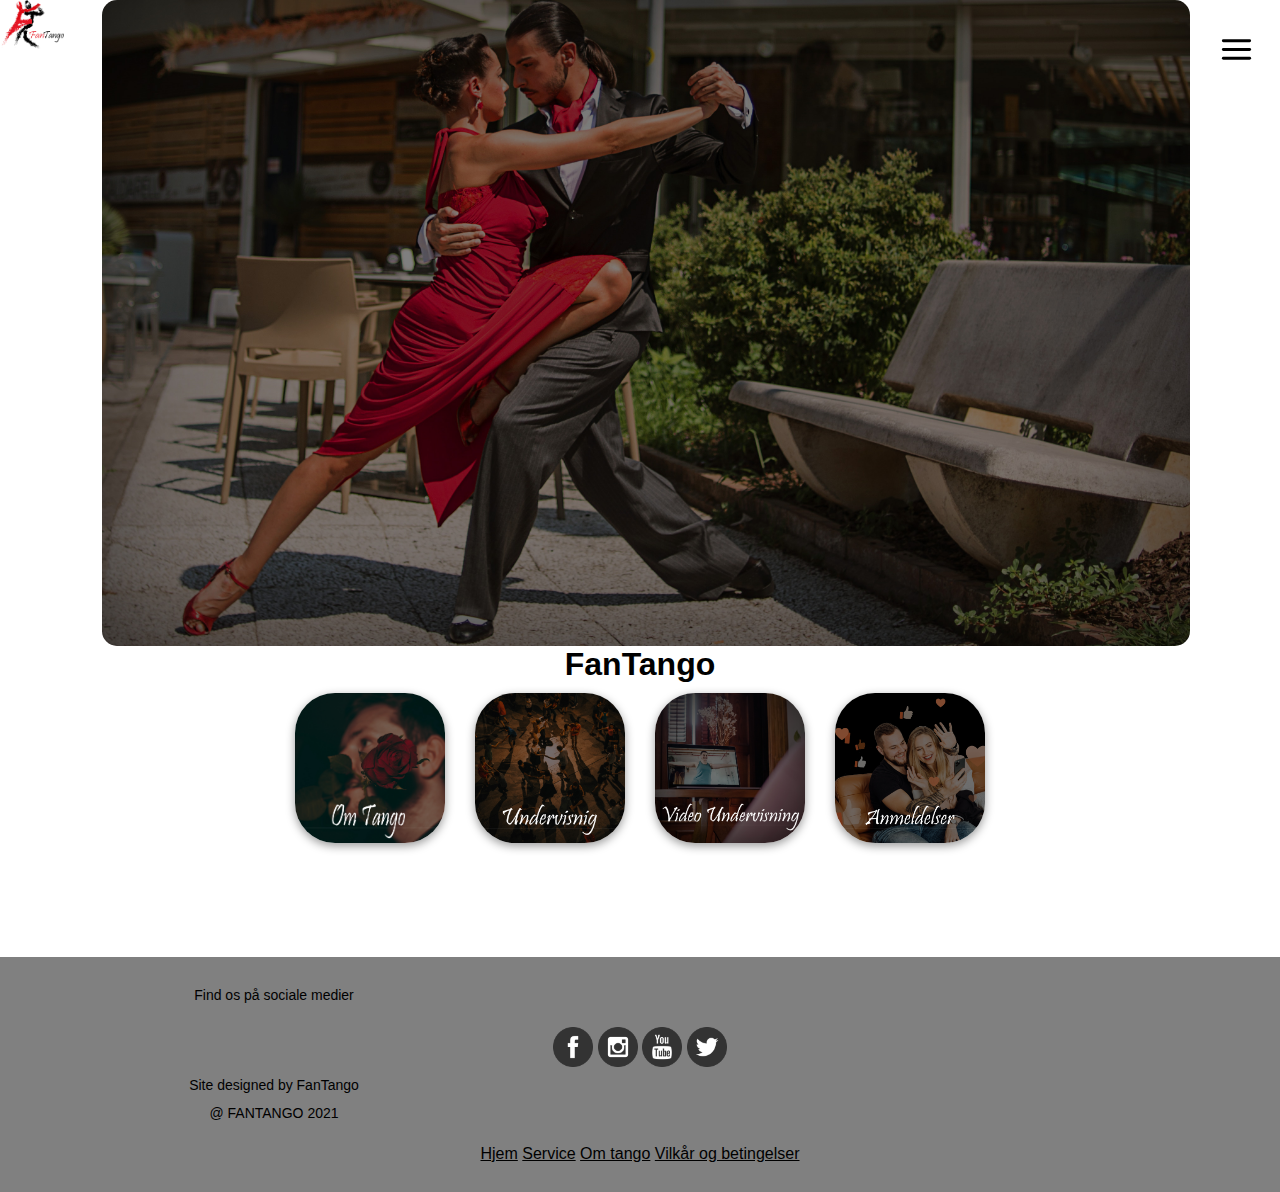
<file: dans_dans/index.html>
<!DOCTYPE html>
<html lang="da">

<head>
    <meta charset="UTF-8">
    <meta name="viewport" content="width=device-width, initial-scale=1.0">
    <link rel="stylesheet" href="style.css" type="text/css">
    <link rel="stylesheet" href="video_und.css" type="text/css">
    <title>Fan Tango</title>
</head>


<body>
    <!--Navigations bar-->
    <nav></nav>
    <div class="logo">
        <a href="index.html">
            <img src="./img/logo.png" alt="FanTango" style="float: left;">
        </a>
    </div>
    <nav class="dropdown">
        <div class="dropbtn">
            <div class="icon">
                <img src="./img/burger.svg" alt="burgermenu" style="float: left;">
            </div>
        </div>

        <div class="dropdown-content">
            <div class="row">
                <div class="column">
                    <h3>Menu</h3>
                    <ul>
                        <li><a href="omtango.html">Om tango</a></li>
                        <li><a href="tilmelding.html">Undervisning</a></li>
                        <li><a href="video-undervisning.html">Video undervisning</a></li>
                        <li><a href="fantango.html">Anmeldelser</a></li>
                    </ul>
                </div>
            </div>
        </div>
    </nav>
    </nav>

    <section>
        <img src="./img/banner.jpg" alt="banner" class="banner">
        <h1 class="frontpage-heading">FanTango</h1>
    </section>

    <section class="container">
        <a href="omtango.html">
            <img src="./img/om_tango.jpg" alt="Om_tango" class="item">
        </a>

        <a href="tilmelding.html">
            <img src="img/undervisning.jpg" alt="Undervisning" class="item">
        </a>

        <a href="video-undervisning.html">
            <img src="img/video_undervising.jpg" alt="Video_undervisning" class="item">
        </a>

        <a href="fantango.html">
            <img src="img/anmeldelser.jpg" alt="Anmeldelser" class="item">
        </a>

    </section>

    <footer>
        <div class="footer-content">
            <p>Find os på sociale medier</p>
            <br>
            <a href="#"><img src="./img/facebook.png" alt="Facebook" width="40" height="40"></a>
            <a href="#"><img src="./img/instagram.png" alt="Instagram" width="40" height="40"></a>
            <a href="#"><img src="./img/youtube.png" alt="YouTube" width="40" height="40"></a>
            <a href="#"><img src="./img/twitter.png" alt="Twitter" width="40" height="40"></a>
            <p>Site designed by <span>FanTango</span></p>
            <p>@ FANTANGO 2021</p>
            <br>
            <ul>
                <li><a href="index.html">Hjem</a></li>
                <li><a href="#">Service</a></li>
                <li><a href="omtango.html">Om tango</a></li>
                <li><a href="#">Vilkår og betingelser</a></li>
            </ul>
        </div>

    </footer>

</body>

</html>
</file>
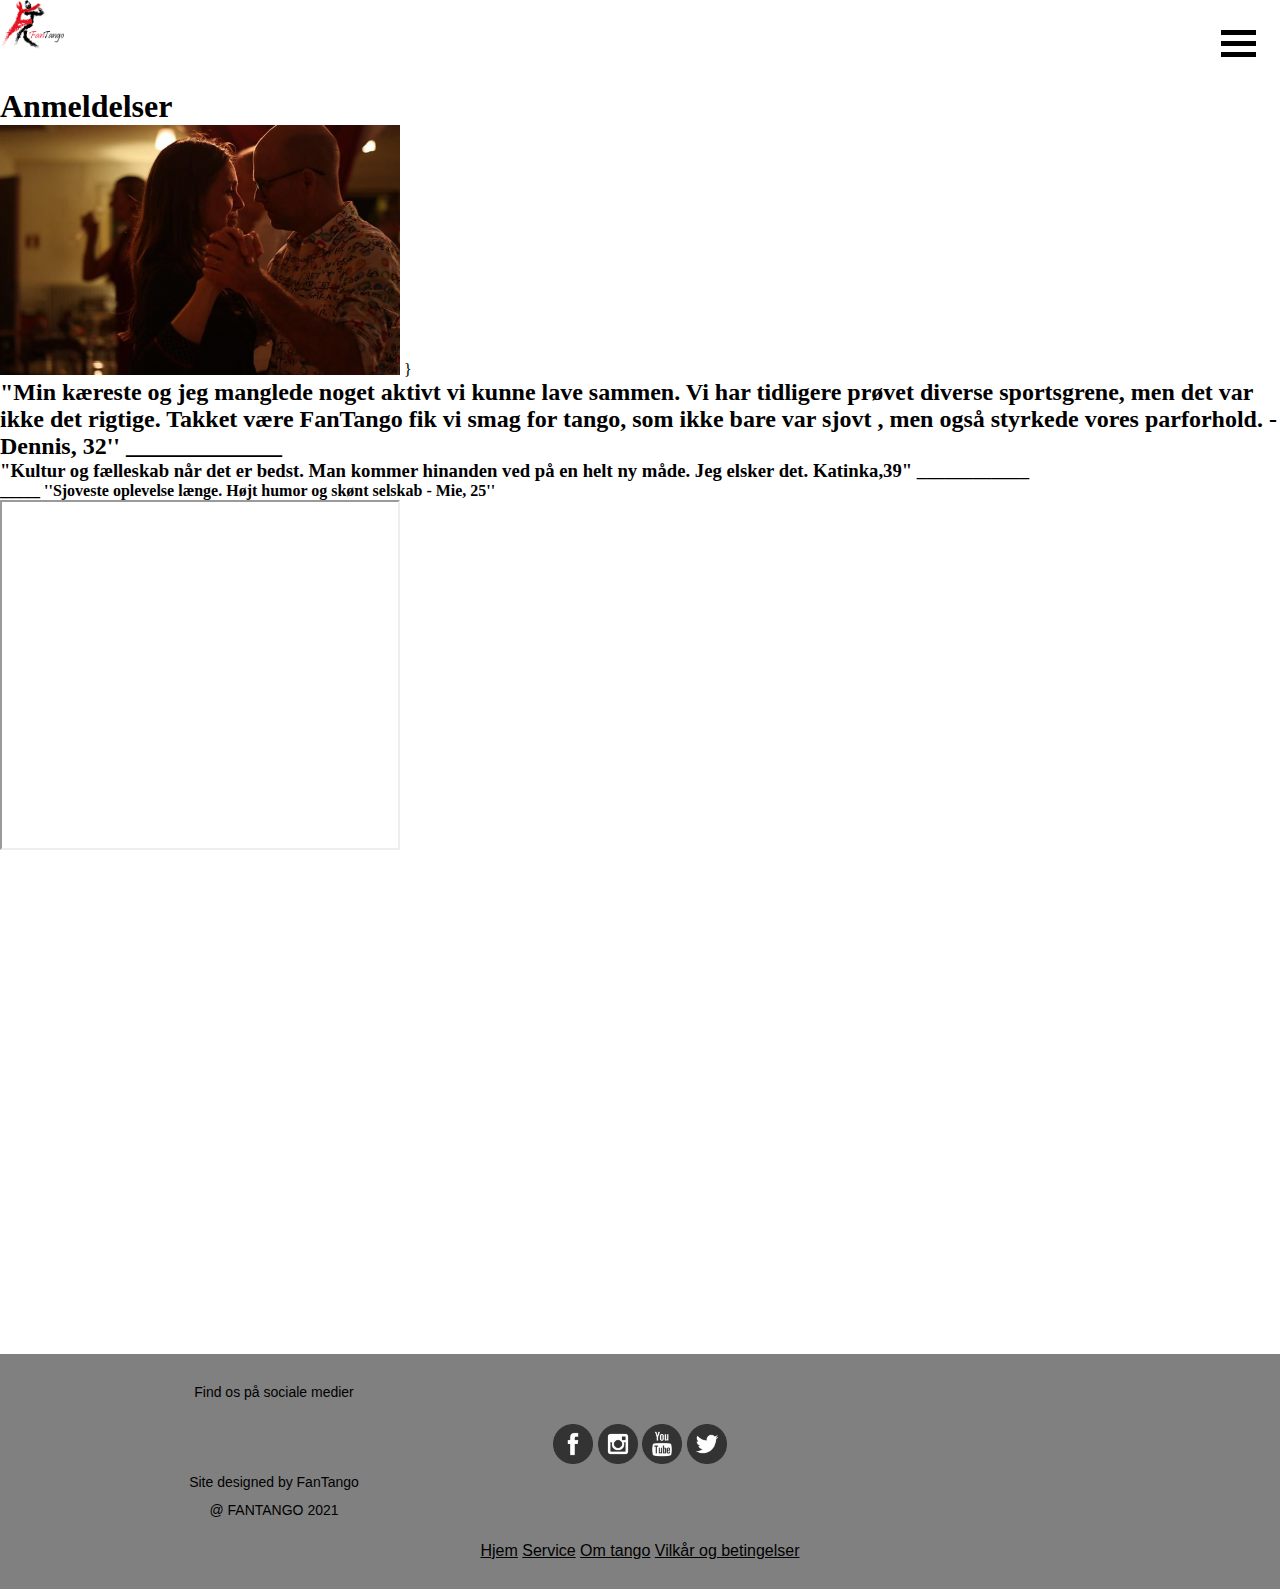
<file: dans_dans/fantango.html>
<!DOCTYPE html>
<html lang="en">

<head>
    <link rel="stylesheet" href="video.css">
    <meta charset="UTF-8">
    <style>
        .navbar {
            overflow: hidden;
            background-color: white;
            font-family: Arial, Helvetica, sans-serif;
        }
        
        .navbar a {
            float: right;
            font-size: 20px;
            color: black;
            text-align: center;
            text-decoration: none;
            border-color: black;
        }
        
        .dropdown {
            float: center;
            overflow: hidden;
        }
        
        .dropdown .dropbtn {
            font-size: 16px;
            border: none;
            outline: none;
            color: black;
            float: right;
            background-color: inherit;
            font: inherit;
            margin: 0;
            position: inherit;
            right: 0;
        }
        /* Drop down menu: Dette er linket mellem at trykke på burgermenu'en og menu'en popper op */
        
        .dropdown-content {
            display: none;
            background-color: #f9f9f9;
            width: 100%;
            box-shadow: 0px 8px 16px 0px rgba(0, 0, 0, 0.2);
            z-index: 1;
            margin-top: 50px;
        }
        
        .dropdown:hover .dropdown-content {
            display: block;
        }
        /* Drop down menu: viser om websites. Kan her ændres i længden af det grå. */
        
        .column {
            float: center;
            width: 100%;
            padding: 10px;
            padding-bottom: 20px;
            background-color: #ccc;
            height: 280px;
        }
        /* Tekst i drop down menu'en */
        
        .column a {
            float: none;
            color: black;
            padding: 16px;
            text-decoration: none;
            display: block;
            text-align: left;
        }
        /* Når musen står over de forskellige websites */
        
        .column a:hover {
            background-color: whitesmoke;
        }
        /* Clear floats after the columns */
        
        .row:after {
            content: "";
            display: table;
            clear: both;
        }
        /* Responsive layout - makes the three columns stack on top of each other instead of next to each other */
        
        @media screen and (max-width: 600px) {
            .column {
                width: 100%;
                height: auto;
            }
        }
        /* Burger menu - sådan laves den */
        
        .dropbtn>div {
            width: 35px;
            height: 5px;
            background-color: black;
            margin: 6px 0;
        }
        /* Logo image */
        
        .logo img {
            height: 50px;
            float: left;
        }
        /*Billede under navbar*/
        
        .banner-area {
            max-width: none;
            height: 200px;
            position: absolute;
            background-image: img(tangobillede.png);
            -webkit-background-size: cover;
            background-size: cover;
            background-position: center center;
            border-left: 0;
            border-right: 0;
            border-top: 0px;
            border-bottom: 5px solid black;
            left: 0;
            right: 0;
        }
        
        .banner-area>h2 {
            font-size: 30px;
            font-family: Verdana, Geneva, Tahoma, sans-serif;
            color: black;
            padding-top: 100px;
            text-align: center;
            bottom: 10px;
        }
        /*Video indstillinger*/
        
        .video {
            position: relative;
            padding-bottom: 56.25%;
            height: 0;
            top: 240px;
            max-width: 1200px;
            margin: 0 auto;
            display: block;
        }
        
        .video>iframe {
            position: absolute;
            top: 0;
            left: 0;
            width: 80%;
            height: 80%;
            display: block;
            margin: 0 auto;
            margin-left: 50vw;
            transform: translate(-50%);
        }
        
        footer {
            margin-top: 500px;
            height: 100px;
            color: grey;
            left: 0;
            right: 0;
        }
        
        .footer-content {
            background: grey;
            padding: 24px;
            font-family: Arial, Helvetica, sans-serif;
            color: black;
            text-align: center;
        }
        
        .footer-content p {
            max-width: 500px;
            margin-bottom: 10px auto;
            line-height: 28px;
            font-size: 14px;
            line-break: auto;
        }
        
        .footer-content ul a {
            display: inline-block;
            margin-bottom: 5px;
            vertical-align: middle;
            color: #000;
        }
        
        .footer-content ul li {
            display: inline-block;
        }
    }
    @media screen and (max-width:600px) {
        [class*="col-"] {
            width: 100%;
        }
        
        h1 {
            float: none;
            font-size: 300px;
            color: black;
            margin: 370px;
            text-align: center;
            font-family: 'Trebuchet MS', 'Lucida Sans Unicode', 'Lucida Grande', 'Lucida Sans', Arial, sans-serif
        }
        
        h2 {
            float: left;
            font-size: 45px;
            color: black;
            margin: 70px;
            text-align: center;
            width: 400px;
            height: 70px;
            font-family: 'Trebuchet MS', 'Lucida Sans Unicode', 'Lucida Grande', 'Lucida Sans', Arial, sans-serif
        }
        
        h4 {
            float: right;
            font-size: 35px;
            color: black;
            text-align: center;
            width: 350px;
            height: 20px;
            margin-top: auto;
            margin-left: auto;
            font-family: 'Trebuchet MS', 'Lucida Sans Unicode', 'Lucida Grande', 'Lucida Sans', Arial, sans-serif
        }
        
        h2 {
            float: left;
            font-size: 25px;
            color: black;
            text-align: center;
            width: 200px;
            height: 200px;
            margin-top: auto;
            margin-left: auto;
            font-family: 'Trebuchet MS', 'Lucida Sans Unicode', 'Lucida Grande', 'Lucida Sans', Arial, sans-serif
        }
        
        h5 {}
        
        h3 {
            float: right;
            font-size: 25px;
            color: black;
            text-align: center;
            width: 200px;
            height: 190px;
            margin-top: auto;
            margin-left: auto;
            font-family: 'Trebuchet MS', 'Lucida Sans Unicode', 'Lucida Grande', 'Lucida Sans', Arial, sans-serif
        }
    </style>
    <meta http-equiv="X-UA-Compatible" content="IE=edge">
    <meta name="viewport" content="width=device-width, initial-scale=1.0">
    <title>FanTango</title>
</head>

<body>
    <section class="navbar">
        <section class="logo">
            <img src="img/logo.png" alt="logo">

        </section>

        <div class="dropdown">
            <button class="dropbtn">
                <div></div>
                <div></div>
                <div></div>
            </button>
            <div class="dropdown-content">
                <div class="row">
                    <div class="column">
                        <ul>
                            <li><a href="omtango.html">Om Tango</a></li>
                            <li><a href="tilmelding.html">Undervisning</a></li>
                            <li><a href="video-undervisning.html">Video undervisning</a></li>
                            <li><a href="fantango.html">Anmeldelser</a></li>
                        </ul>
                    </div>
                </div>
            </div>
        </div>
    </section>
    </header>



    <h1>Anmeldelser</h1>

    <div>
        <img src="img/Tango2a.png" width="400" height="250" alt="" </div> }
        <h2> "Min kæreste og jeg manglede noget aktivt vi kunne lave sammen. Vi har tidligere prøvet diverse sportsgrene, men det var ikke det rigtige. Takket være FanTango fik vi smag for tango, som ikke bare var sjovt , men også styrkede vores parforhold.
            - Dennis, 32'' _____________


        </h2>
        <h3>"Kultur og fælleskab når det er bedst. Man kommer hinanden ved på en helt ny måde. Jeg elsker det. Katinka,39" ____________
        </h3>

        <h4>
            _____ ''Sjoveste oplevelse længe. Højt humor og skønt selskab - Mie, 25''</h4>



        <div class="videowrapper">
            <iframe src="https://www.youtube-nocookie.com/embed/i3vsiiRK5GU" title="YouTube video player" frameborder="400" allow="accelerometer; autoplay; clipboard-write; encrypted-media; gyroscope; picture-in-picture" allowfullscreen width="400" height="350" ´´´></iframe>

        </div>










        <footer>
            <div class="footer-content">
                <p>Find os på sociale medier</p>
                <br>
                <a href="#"><img src="img/facebook.png" alt="Facebook" width="40" height="40"></a>
                <a href="#"><img src="img/instagram.png" alt="Instagram" width="40" height="40"></a>
                <a href="#"><img src="img/youtube.png" alt="YouTube" width="40" height="40"></a>
                <a href="#"><img src="img/twitter.png" alt="Twitter" width="40" height="40"></a>
                <p>Site designed by <span>FanTango</span></p>
                <p>@ FANTANGO 2021</p>
                <br>
                <ul>
                    <li><a href="index.html">Hjem</a></li>
                    <li><a href="#">Service</a></li>
                    <li><a href="omtango.html">Om tango</a></li>
                    <li><a href="#">Vilkår og betingelser</a></li>
                </ul>
            </div>

        </footer>

</body>

</html>

</html>
</file>
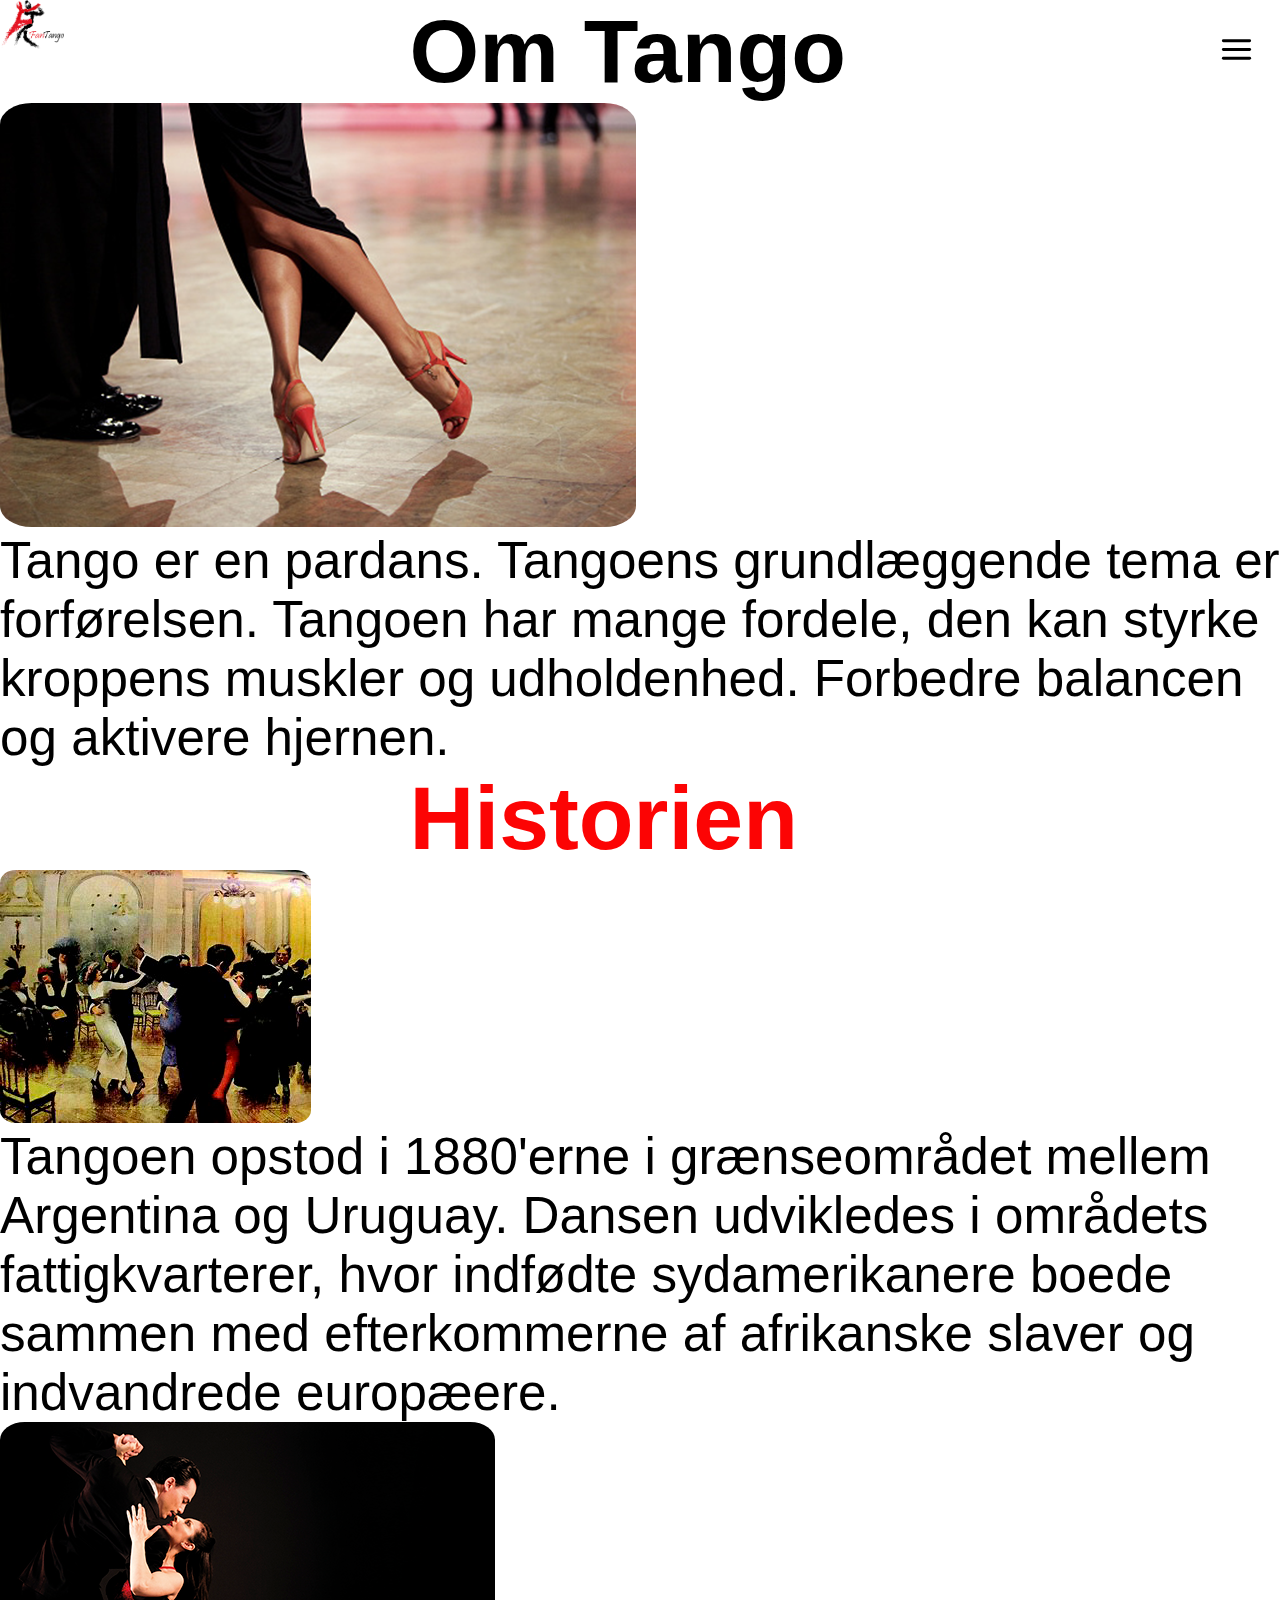
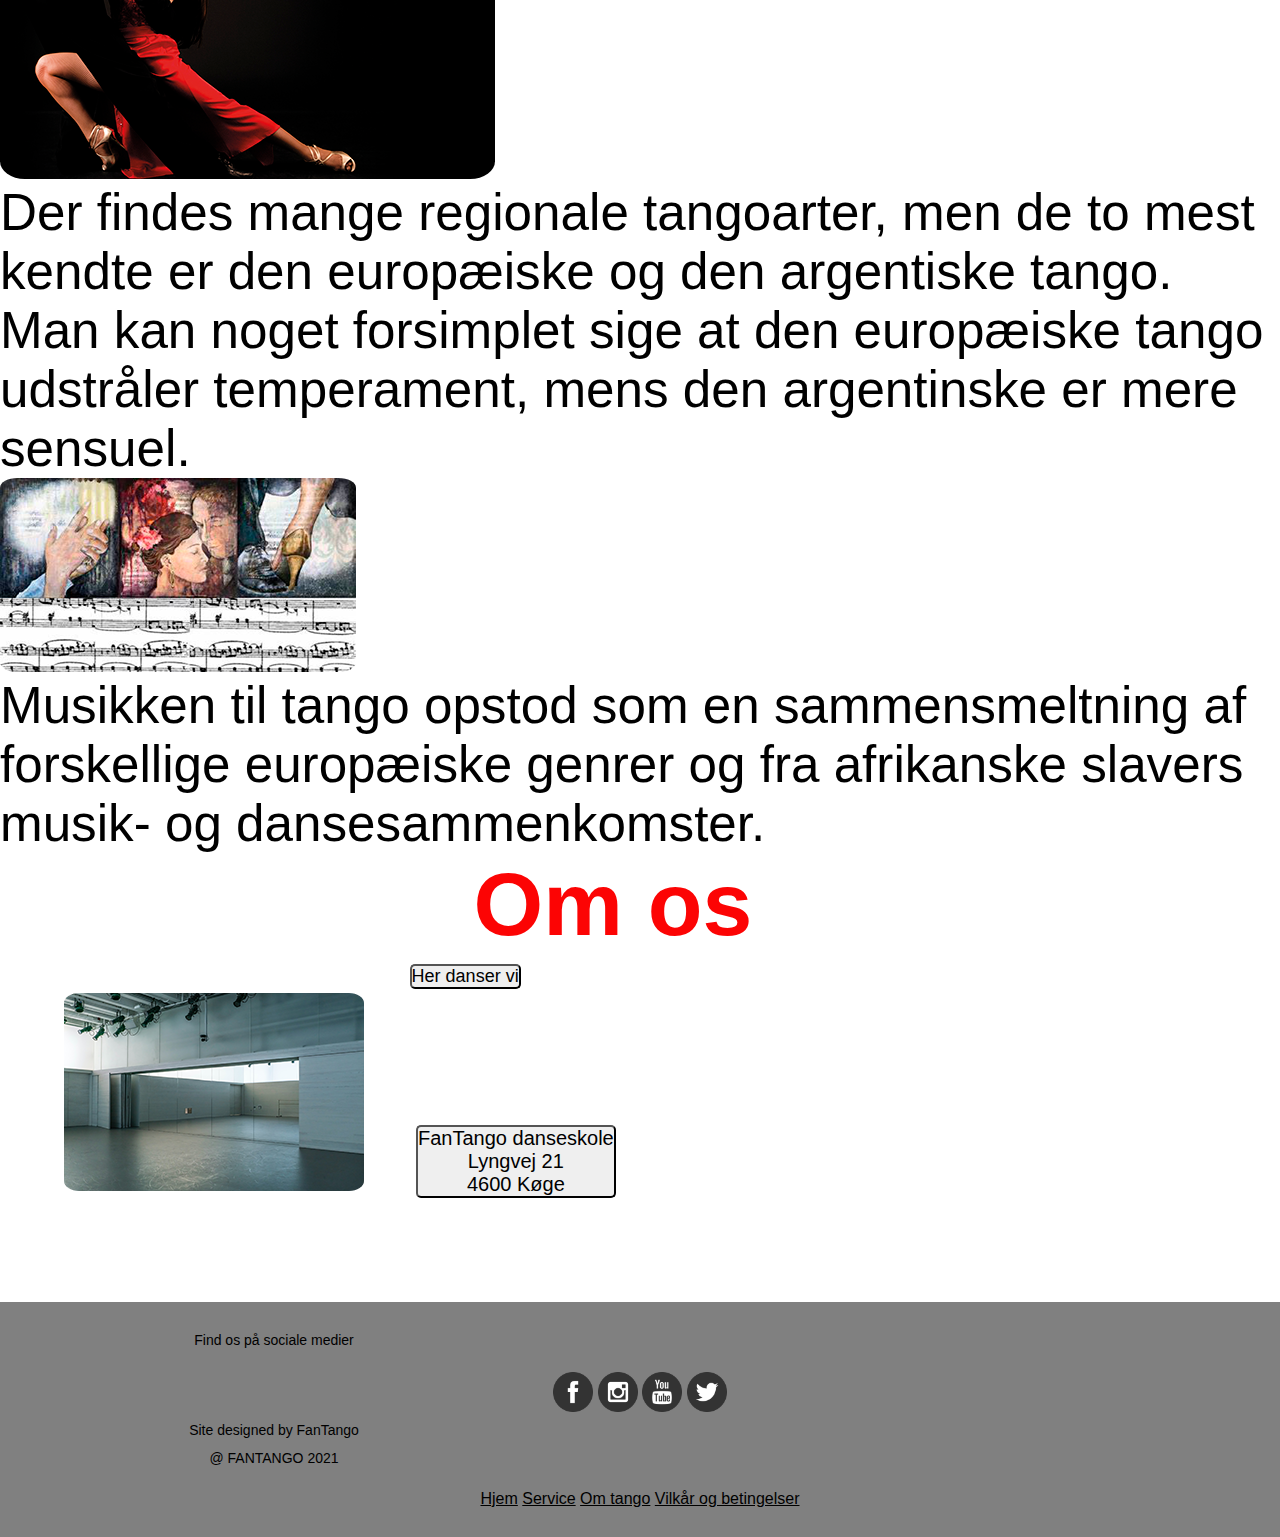
<file: dans_dans/omtango.html>
<!DOCTYPE html>
<html lang="da">

<head>
    <meta charset="UTF-8">
    <meta name="viewport" content="width=device-width, initial-scale=1.0">
    <title>Fantango danseskole</title>
    <link rel="stylesheet" href="omtango.css">
</head>

<body>

    <!--Navigations bar-->
    <nav class="navbar">
        <div class="logo">
            <a href="index.html">
                <img src="./img/logo.png" alt="logo" style="float: left;">
            </a>
        </div>
        <nav class="dropdown">
            <div class="dropbtn">
                <div class="icon">
                    <img src="./img/burger.svg" alt="burgermenu" style="float: left;">
                </div>
            </div>

            <div class="dropdown-content">
                <div class="row">
                    <div class="column">
                        <h3>Menu</h3>
                        <ul>
                            <li><a href="omtango.html">Om tango</a></li>
                            <li><a href="tilmelding.html">Undervisning</a></li>
                            <li><a href="video-undervisning.html">Video undervisning</a></li>
                            <li><a href="fantango.html">Anmeldelser</a></li>
                        </ul>
                    </div>
                </div>
            </div>
        </nav>
    </nav>


    <section class="topsec">
        <div class="h1">
            <h1 class="h1text">Om Tango</h1>
            <img src="./img/tango.png" alt="tango" style="max-width:100%;height:auto;">
            <p class="text1">Tango er en pardans. Tangoens grundlæggende tema er forførelsen. Tangoen har mange fordele, den kan styrke kroppens muskler og udholdenhed. Forbedre balancen og aktivere hjernen.</p>
        </div>
    </section>


    <section class="midsec1">
        <div class="h2">
            <h2 class="h2text">Historien</h2>
            <img src="./img/olddays.png" alt="olddays" style="max-width:100%;height:auto;">
            <p>Tangoen opstod i 1880'erne i grænseområdet mellem Argentina og Uruguay. Dansen udvikledes i områdets fattigkvarterer, hvor indfødte sydamerikanere boede sammen med efterkommerne af afrikanske slaver og indvandrede europæere.</p>
            <img src="./img/dans.png" alt="dans" style="max-width:100%;height:auto;">
            <p>Der findes mange regionale tangoarter, men de to mest kendte er den europæiske og den argentiske tango. Man kan noget forsimplet sige at den europæiske tango udstråler temperament, mens den argentinske er mere sensuel.</p>
            <img src="./img/music.png" alt="music" style="max-width:100%;height:auto;">
            <p>Musikken til tango opstod som en sammensmeltning af forskellige europæiske genrer og fra afrikanske slavers musik- og dansesammenkomster.</p>
        </div>
    </section>


    <section class="btmsec">
        <div class="h3">
            <h3 class="h3text">Om os</h3>
            <div class="button1"></div>
            <button class="button button1">Her danser vi</button>
            <div class="img"></div>
            <img src="./img/lokale.png" alt="lokale" style="max-width:100%;height:auto;" />
            <div class="button2"></div>
            <button class="button button2">FanTango danseskole<br>Lyngvej 21<br>4600 Køge</button>
        </div>
    </section>

    <footer>
        <div class="footer-content">
            <p>Find os på sociale medier</p>
            <br>
            <a href="#"><img src="./img/facebook.png" alt="Facebook" width="40" height="40"></a>
            <a href="#"><img src="./img/instagram.png" alt="Instagram" width="40" height="40"></a>
            <a href="#"><img src="./img/youtube.png" alt="YouTube" width="40" height="40"></a>
            <a href="#"><img src="./img/twitter.png" alt="Twitter" width="40" height="40"></a>
            <p>Site designed by <span>FanTango</span></p>
            <p>@ FANTANGO 2021</p>
            <br>
            <ul>
                <li><a href="index.html">Hjem</a></li>
                <li><a href="#">Service</a></li>
                <li><a href="omtango.html">Om tango</a></li>
                <li><a href="#">Vilkår og betingelser</a></li>
            </ul>
        </div>

    </footer>

</body>


</html>
</file>
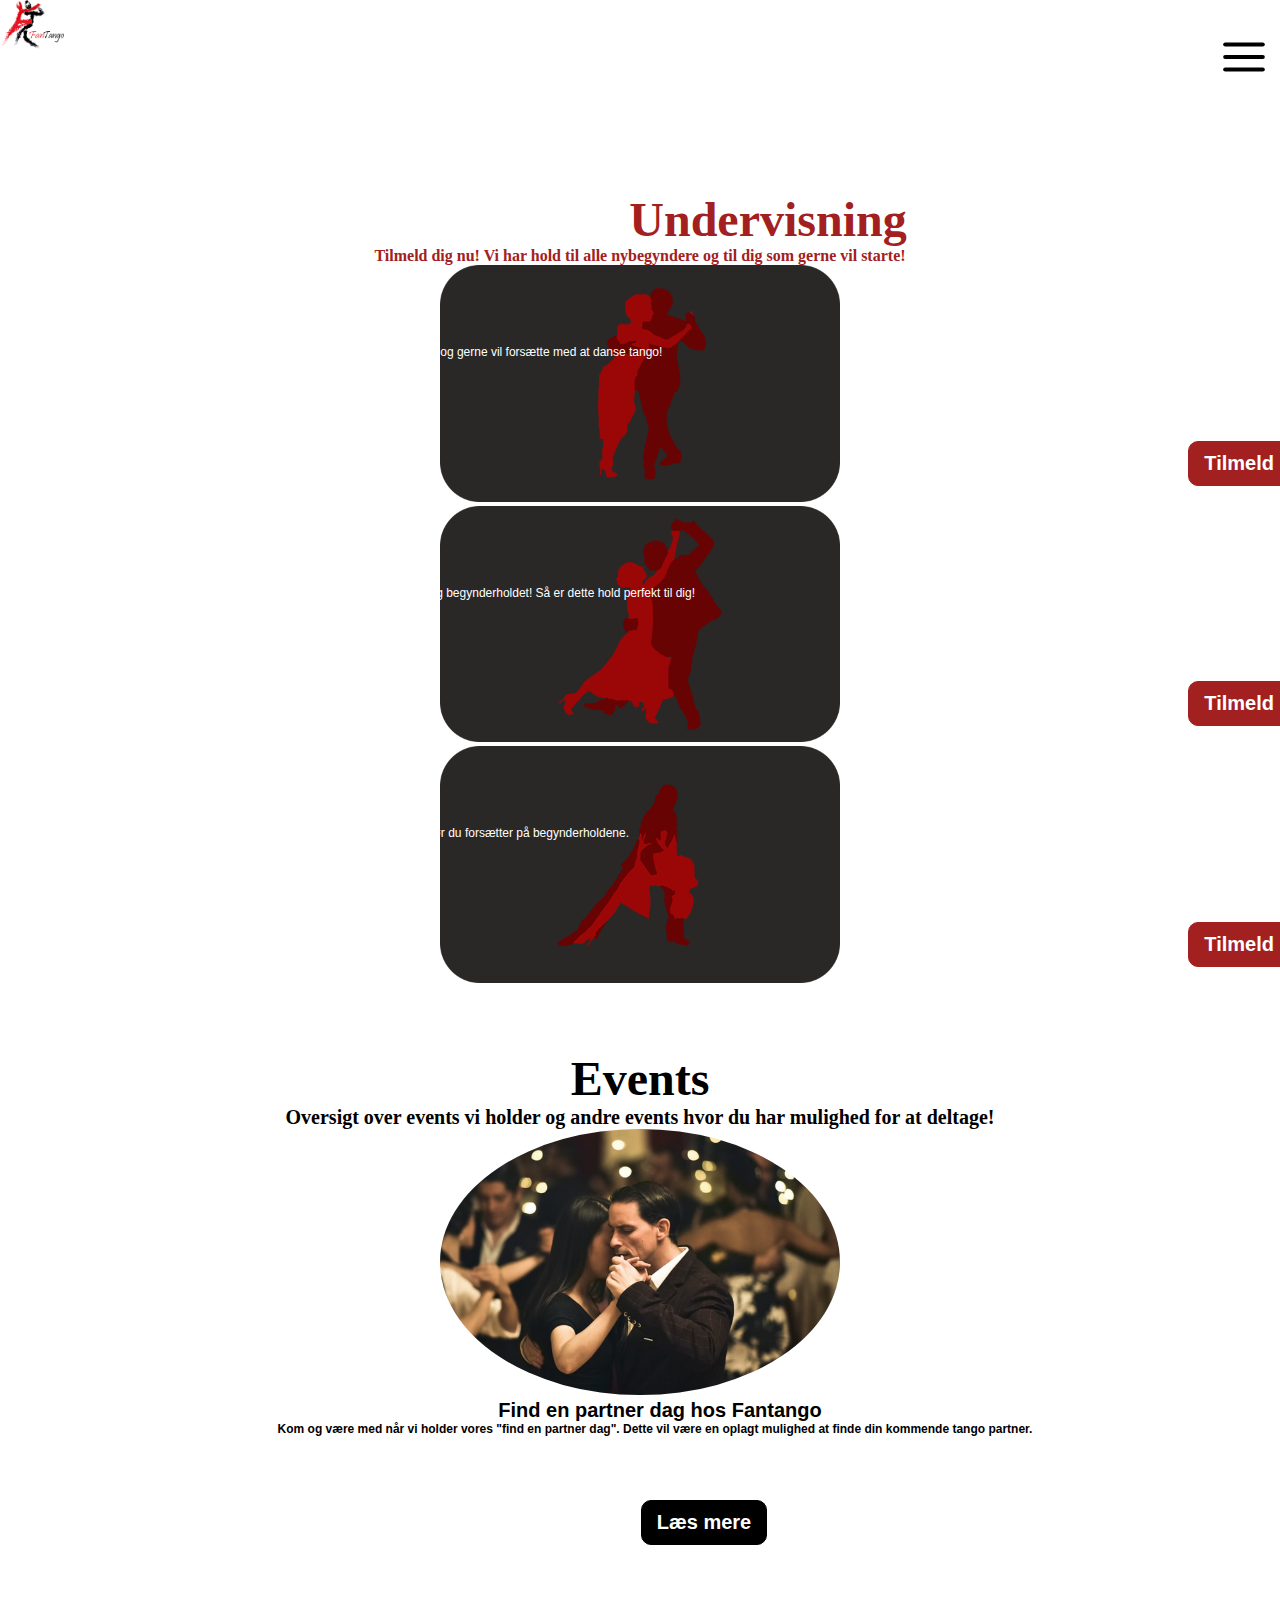
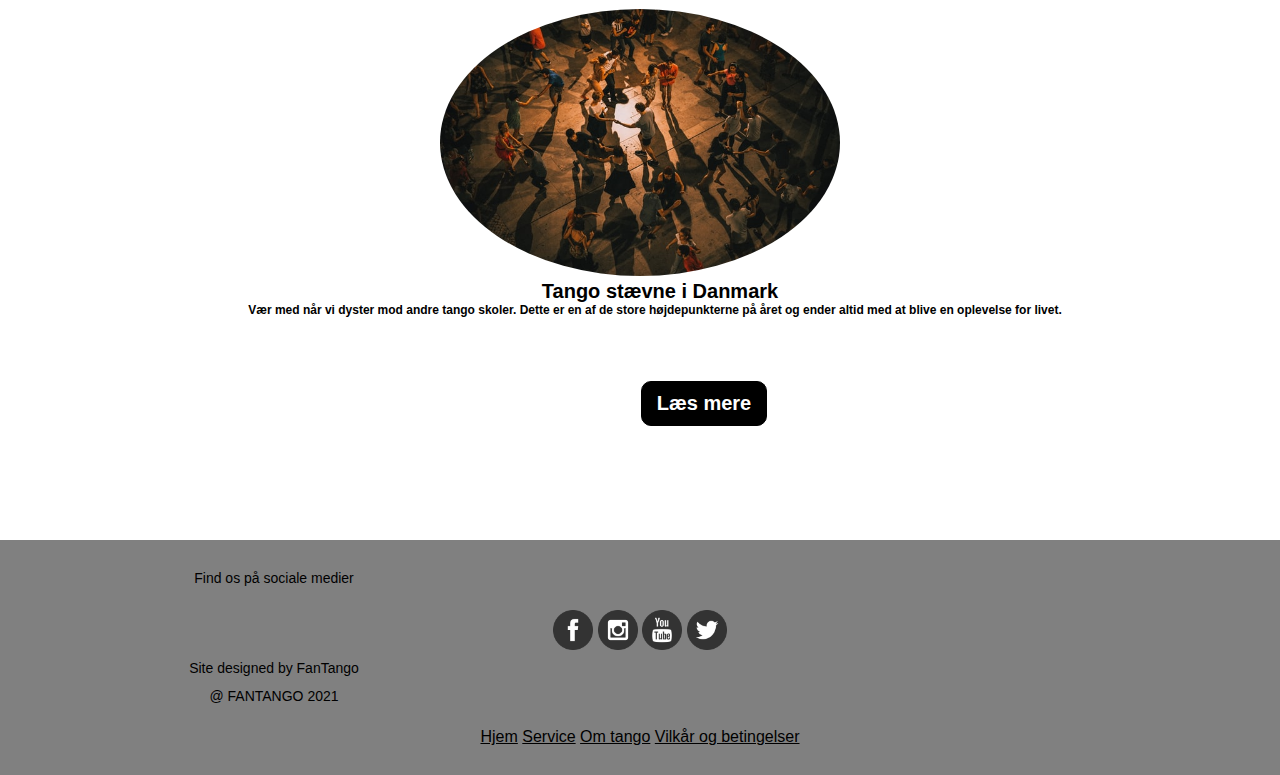
<file: dans_dans/tilmelding.html>
<!DOCTYPE html>
<html lang="en">

<head>
    <meta charset="UTF-8">
    <meta name="viewport" content="width=device-width, initial-scale=1.0">
    <title>Undervisning og events</title>
    <link rel="stylesheet" href="stylekevin.css">
</head>

<!--Denne første del, er kun med tekst.-->

<body class="grad1">
    <nav class="navbar">
        <div class="logo">
            <a href="index.html">
                <img src="./img/logo.png" alt="FanTango" style="float: left;">
            </a>

            <nav class="dropdown">
                <div class="dropbtn">
                    <div class="icon">
                        <img src="./img/burger.svg" alt="burgermenu" style="float: left;">
                    </div>
                </div>

                <div class="dropdown-content">
                    <div class="row">
                        <div class="column">
                            <h3>Menu</h3>
                            <ul>
                                <li><a href="omtango.html">Om tango</a></li>
                                <li><a href="tilmelding.html">Undervisning</a></li>
                                <li><a href="video-undervisning.html">Video undervisning</a></li>
                                <li><a href="fantango.html">Anmeldelser</a>
                                </li>
                            </ul>
                        </div>
                    </div>
                </div>
            </nav>
        </div>
    </nav>

    <section class="Sec1">
        <div class="h1text1">
            <h1 class="h1tag1">Undervisning</h1>
            <p class="text1"> Tilmeld dig nu! Vi har hold til alle nybegyndere og til dig som gerne vil starte!</p>
        </div>

        <div class="container1">
            <img src="./img/Tango2.png" alt="Tango" style="width: 25em;">
            <div class="stor1">Begynderhold</div>
            <div class="ins1">Instruktør: Arian & Sofia </div>
            <div class="dato1">Dato: 30/10/21</div>
            <div class="bes1">Start på begynderholdet hvis du har været på intro holdet og gennemført kurset og gerne vil forsætte med at danse tango!</div>
            <button class="button1">Tilmeld</button>
        </div>

        <div class="container2">
            <img src="./img/Tango1.png" alt="Tangopar" style="width: 25em;">
            <div class="stor2"> Begynderhold - øvet</div>
            <div class="ins2">Instruktør: Matias & Martina</div>
            <div class="dato2">Dato: 05/10/21</div>
            <div class="bes2">For dig som gerne vil forsætte med tango og som har gennemført intro kurset og begynderholdet! Så er dette hold perfekt til dig!</div>
            <button class="button2">Tilmeld</button>
        </div>

        <div class="container3">
            <img src="./img/Tango3.png" alt="Tangodans" style="width: 25em;">
            <div class="stor3"> Introhold</div>
            <div class="ins3">Instruktør: Carlos & Evelin</div>
            <div class="dato3">Dato: 05/10/21</div>
            <div class="bes3">Hvis du gerne vil starte med at gå til tango, vil introholdet være det rette til dig før du forsætter på begynderholdene.</div>
            <button class=button3>Tilmeld</button>
        </div>
    </section>

    <!--3rd del hvor der er et afsnit med events oversigt-->
    <section class="sec3">
        <div class="h1text2">
            <h1 class="h1tag2">Events</h1>
            <p class="text5">Oversigt over events vi holder og andre events hvor du har mulighed for at deltage!</p>
        </div>
    </section>

    <section class="sec4">
        <div class="h3text3">
            <img class="img1" src="./img/tangopar2.jpg" alt="Par der danser tango" style="width: 25em;">
            <h3 class="h3tag2">Find en partner dag hos Fantango</h3>
            <p class="text3">Kom og være med når vi holder vores "find en partner dag". Dette vil være en oplagt mulighed at finde din kommende tango partner.</p>
            <button class="button4">Læs mere</button>
        </div>
    </section>

    <section class="sec5">
        <div class="h3text4">
            <img class="img2" src="./img/tangopar.jpg" alt="Tango stævne i Danmark" style="width: 25em;">
            <h3 class="h3tag3">Tango stævne i Danmark</h3>
            <p class="text4">Vær med når vi dyster mod andre tango skoler. Dette er en af de store højdepunkterne på året og ender altid med at blive en oplevelse for livet. </p>
            <button class="button5">Læs mere</button>
        </div>
    </section>

    <footer>
        <div class="footer-content">
            <p>Find os på sociale medier</p>
            <br>
            <a href="#"><img src="./img/facebook.png" alt="Facebook" width="40" height="40"></a>
            <a href="#"><img src="./img/instagram.png" alt="Instagram" width="40" height="40"></a>
            <a href="#"><img src="./img/youtube.png" alt="YouTube" width="40" height="40"></a>
            <a href="#"><img src="./img/twitter.png" alt="Twitter" width="40" height="40"></a>
            <p>Site designed by <span>FanTango</span></p>
            <p>@ FANTANGO 2021</p>
            <br>
            <ul>
                <li><a href="index.html">Hjem</a></li>
                <li><a href="#">Service</a></li>
                <li><a href="omtango.html">Om tango</a></li>
                <li><a href="#">Vilkår og betingelser</a></li>
            </ul>
        </div>

    </footer>

</body>

</html>
</file>
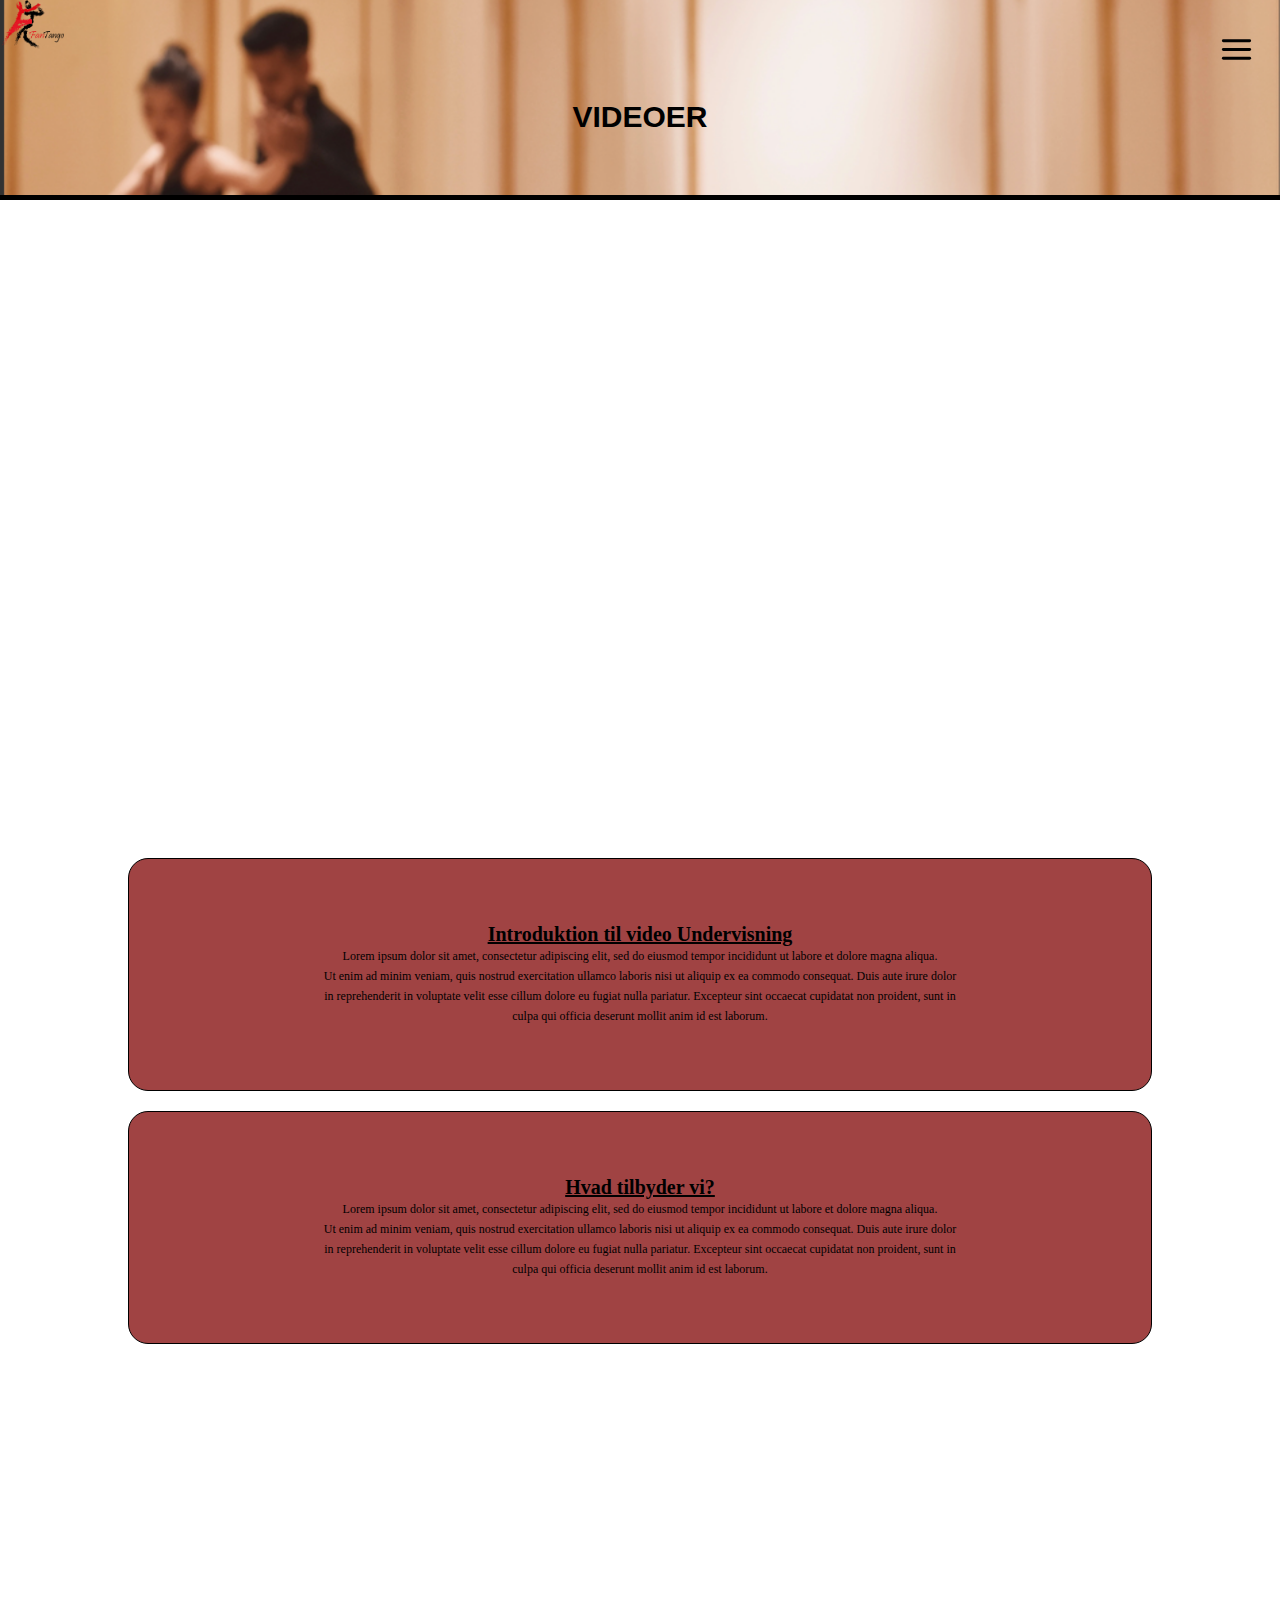
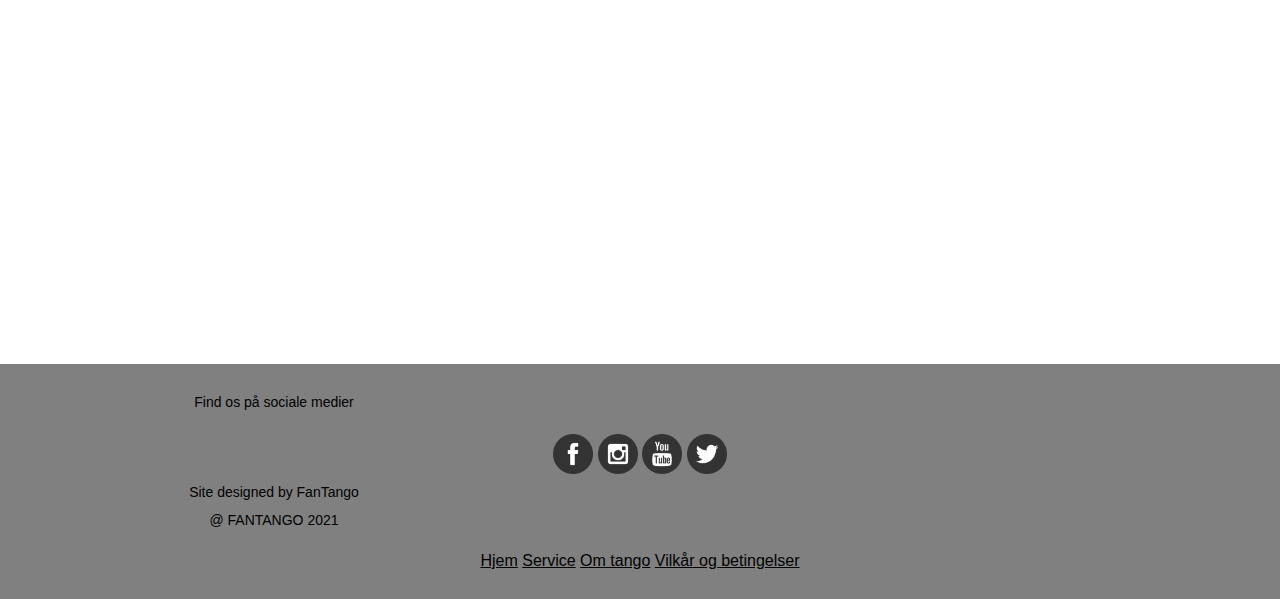
<file: dans_dans/video-undervisning.html>
<!DOCTYPE html>
<html lang="da">

<head>
    <meta charset="UTF-8">
    <meta name="viewport" content="width=device-width, initial-scale=1.0">
    <title>Video undervisning</title>
    <link rel="stylesheet" href="video-und.css" type="text/css">

</head>

<body>
    <!--Navigations bar-->
    <nav class="navbar">
        <div class="logo">
            <a href="index.html">
                <img src="./img/logo.png" alt="FanTango" style="float: left;">
            </a>
        </div>
        <nav class="dropdown">
            <div class="dropbtn">
                <div class="icon">
                    <img src="./img/burger.svg" alt="burgermenu" style="float: left;">
                </div>
            </div>

            <div class="dropdown-content">
                <div class="row">
                    <div class="column">
                        <h3>Menu</h3>
                        <ul>
                            <li><a href="omtango.html">Om tango</a></li>
                            <li><a href="tilmelding.html">Undervisning</a></li>
                            <li><a href="video-undervisning.html">Video undervisning</a></li>
                            <li><a href="fantango.html">Anmeldelser</a></li>
                        </ul>
                    </div>
                </div>
            </div>
        </nav>
        <section class="banner-area">
            <h2>VIDEOER</h2>
            <iframe src="https://www.youtube.com/embed/QKMrTfswdYE" title="YouTube video player" allow="accelerometer; autoplay; clipboard-write; encrypted-media; gyroscope; picture-in-picture" allowfullscreen></iframe>
        </section>
    </nav>

    <br>
    <!--Den første box-->
    <section class="box1">
        <div class="overskrift">
            <h4>Introduktion til video Undervisning</h4>
        </div>
        <div class="par">
            <p>Lorem ipsum dolor sit amet, consectetur adipiscing elit, sed do eiusmod tempor incididunt ut labore et dolore magna aliqua.<br> Ut enim ad minim veniam, quis nostrud exercitation ullamco laboris nisi ut aliquip ex ea commodo consequat. Duis
                aute irure dolor in reprehenderit in voluptate velit esse cillum dolore eu fugiat nulla pariatur. Excepteur sint occaecat cupidatat non proident, sunt in culpa qui officia deserunt mollit anim id est laborum.</p>
        </div>
    </section>

    <!--Den anden box-->
    <section class="box2">
        <div class="overskrift2">
            <h1>Hvad tilbyder vi?</h1>
        </div>
        <div class="par2">
            <p>Lorem ipsum dolor sit amet, consectetur adipiscing elit, sed do eiusmod tempor incididunt ut labore et dolore magna aliqua.<br> Ut enim ad minim veniam, quis nostrud exercitation ullamco laboris nisi ut aliquip ex ea commodo consequat. Duis
                aute irure dolor in reprehenderit in voluptate velit esse cillum dolore eu fugiat nulla pariatur. Excepteur sint occaecat cupidatat non proident, sunt in culpa qui officia deserunt mollit anim id est laborum.</p>
        </div>
    </section>

    <!--Vores anden video som vises på siden-->
    <div class="video2">
        <iframe src="https://www.youtube.com/embed/MryuieJo2NU" title="YouTube video player" allow="accelerometer; autoplay; clipboard-write; encrypted-media; gyroscope; picture-in-picture" allowfullscreen></iframe>
    </div>

    <footer>
        <div class="footer-content">
            <p>Find os på sociale medier</p>
            <br>
            <a href="#"><img src="./img/facebook.png" alt="Facebook" width="40" height="40"></a>
            <a href="#"><img src="./img/instagram.png" alt="Instagram" width="40" height="40"></a>
            <a href="#"><img src="./img/youtube.png" alt="YouTube" width="40" height="40"></a>
            <a href="#"><img src="./img/twitter.png" alt="Twitter" width="40" height="40"></a>
            <p>Site designed by <span>FanTango</span></p>
            <p>@ FANTANGO 2021</p>
            <br>
            <ul>
                <li><a href="index.html">Hjem</a></li>
                <li><a href="#">Service</a></li>
                <li><a href="omtango.html">Om tango</a></li>
                <li><a href="#">Vilkår og betingelser</a></li>
            </ul>
        </div>

    </footer>

</body>

</html>
</file>
<file: dans_dans/style.css>
.banner {
    display: flex;
    width: 85%;
    margin-left: 8%;
    margin-right: auto;
    border-radius: 15px;
}

body {
    background-color: white;
}

.frontpage-heading {
    font-family: Arial, Helvetica, sans-serif;
    text-align: center;
}

.container {
    display: flex;
    height: 50%;
    width: 100%;
    flex-direction: row;
    flex-wrap: wrap;
    gap: 10px;
    justify-content: center;
}

.item {
    margin: 10px;
    height: 150px;
    width: 150px;
    border-radius: 40px;
    box-shadow: 0 3px 10px rgb(0 0 0 / 0.4);
}
</file>
<file: dans_dans/video_und.css>
@media screen and (max-width:600px) {
    [class*="col-"] {
        width: 100%;
    }
}

.body {
    margin: 0;
}

li {
    list-style-type: none;
}

* {
    margin: 0;
    padding: 0;
}

.dropbtn {
    padding: 2%;
}

.dropdown {
    float: center;
}

.dropdown .dropbtn {
    font-size: 16px;
    border: none;
    outline: none;
    color: black;
    background-color: inherit;
    font: inherit;
    margin: 0;
    float: right;
    bottom: 50vw;
}


/* Drop down menu: Dette er linket mellem at trykke på burgermenu'en og menu'en popper op */

.dropdown-content {
    display: none;
    background-color: white;
    width: 100%;
    height: 100%;
    box-shadow: 0px 8px 16px 0px rgba(0, 0, 0, 0.2);
    z-index: 1;
}

.dropdown:hover .dropdown-content {
    display: block;
}


/* Drop down menu: viser om websites. Kan her ændres i længden af det grå. */

.column {
    width: 100%;
    padding: 10px;
    padding-bottom: 20px;
    background-color: white;
    height: 280px;
}

.column h3 {
    margin-top: 15vw;
}


/* Tekst i drop down menu'en */

.column a {
    float: none;
    color: black;
    padding: 16px;
    text-decoration: none;
    display: block;
    text-align: left;
    margin-top: 5vw;
}


/* Responsive layout - makes the three columns stack on top of each other instead of next to each other */

@media screen and (max-width: 600px) {
    .column {
        width: 100%;
        height: auto;
    }
}


/* Burger menu - sådan laves den */

.dropbtn>div {
    width: 35px;
    height: 5px;
    margin: 6px 0;
}


/* Logo image */

.logo img {
    height: 50px;
    float: right;
}


/*Footer area*/

footer {
    margin-top: 100px;
    height: 100px;
    color: grey;
    left: 0;
    right: 0;
}

.footer-content {
    background: grey;
    padding: 24px;
    font-family: Arial, Helvetica, sans-serif;
    color: black;
    text-align: center;
}

.footer-content p {
    max-width: 500px;
    margin-bottom: 10px auto;
    line-height: 28px;
    font-size: 14px;
    line-break: auto;
}

.footer-content ul a {
    display: inline-block;
    margin-bottom: 5px;
    vertical-align: middle;
    color: #000;
}

.footer-content ul li {
    display: inline-block;
}
</file>
<file: dans_dans/video.css>
@media screen and (max-width:600px) {
    [class*="col-"] {
        width: 100%;
    }
}

.body {
    margin: 0;
}

* {
    box-sizing: border-box;
    margin: 0;
    padding: 0;
}

.dropbtn {
    padding: 2%;
}

.dropdown {
    float: center;
}

.dropdown .dropbtn {
    font-size: 16px;
    border: none;
    outline: none;
    color: black;
    background-color: inherit;
    font: inherit;
    margin: 0;
    float: right;
    bottom: 50vw;
}


/* Drop down menu: Dette er linket mellem at trykke på burgermenu'en og menu'en popper op */

.dropdown-content {
    display: none;
    background-color: #f9f9f9;
    width: 100%;
    height: 100%;
    box-shadow: 0px 8px 16px 0px rgba(0, 0, 0, 0.2);
    z-index: 1;
}

.dropdown:hover .dropdown-content {
    display: block;
}


/* Drop down menu: viser om websites. Kan her ændres i længden af det grå. */

.column {
    width: 100%;
    padding: 10px;
    padding-bottom: 20px;
    background-color: #ccc;
    height: 280px;
}

.column h3 {
    margin-top: 15vw;
}


/* Tekst i drop down menu'en */

.column a {
    float: none;
    color: black;
    padding: 16px;
    text-decoration: none;
    display: block;
    text-align: left;
    margin-top: 5vw;
}


/* Responsive layout - makes the three columns stack on top of each other instead of next to each other */

@media screen and (max-width: 600px) {
    .column {
        width: 100%;
        height: auto;
    }
}


/* Burger menu - sådan laves den */

.dropbtn>div {
    width: 35px;
    height: 5px;
    margin: 6px 0;
}


/* Logo image */

.logo img {
    height: 50px;
    float: right;
}


/*Billede under navbar*/

.banner-area {
    max-width: none;
    height: 200px;
    background-image: url(tangobillede.png);
    -webkit-background-size: cover;
    background-size: cover;
    background-position: center center;
    border-left: 0;
    border-right: 0;
    border-top: 0px;
    border-bottom: 5px solid black;
    left: 0;
    right: 0;
}

.banner-area>h2 {
    font-size: 30px;
    font-family: Verdana, Geneva, Tahoma, sans-serif;
    color: black;
    padding-top: 100px;
    text-align: center;
    bottom: 10px;
}


/*Video indstillinger*/

.banner-area>iframe {
    width: 90%;
    height: 120%;
    max-width: 1200px;
    display: block;
    margin: 0 auto;
    margin-top: 20vw;
    border: 0px;
    padding-bottom: 20px;
}


/*Video indstillinger 2*/

.video2 {
    margin-top: 20px;
    padding-bottom: 20px;
    height: 500px;
    top: 240px;
    max-width: 1200px;
    display: block;
}

.video2>iframe {
    top: 0;
    left: 0;
    width: 80%;
    height: 80%;
    display: block;
    margin: 0 auto;
    margin-left: 50vw;
    transform: translate(-50%);
    border: 0px;
}


/*Paragrafer*/

p {
    line-height: 20px;
}


/*Første boks*/

.Box1 {
    border: 1px solid #000;
    font-size: 12px;
    text-align: center;
    padding: 5vw 15vw;
    width: 80%;
    border-radius: 20px;
    margin: 0 auto;
    margin-top: 50%;
    color: black;
    background-color: rgb(160, 67, 67);
}


/*Anden boks*/

.Box2 {
    border: 1px solid #000;
    font-size: 12px;
    text-align: center;
    padding: 5vw 15vw;
    width: 80%;
    border-radius: 20px;
    margin: 0 auto;
    margin-top: 20px;
    background-color: rgb(160, 67, 67);
    color: black;
}


/*Footer area*/

footer {
    margin-top: 100px;
    height: 100px;
    color: grey;
    left: 0;
    right: 0;
}

.footer-content {
    background: grey;
    padding: 24px;
    font-family: Arial, Helvetica, sans-serif;
    color: black;
    text-align: center;
}

.footer-content p {
    max-width: 500px;
    margin-bottom: 10px auto;
    line-height: 28px;
    font-size: 14px;
    line-break: auto;
}

.footer-content ul a {
    display: inline-block;
    margin-bottom: 5px;
    vertical-align: middle;
    color: #000;
}

.footer-content ul li {
    display: inline-block;
}
</file>
<file: dans_dans/omtango.css>
@media screen and (max-width:600px) {
    [class*="col-"] {
        width: 100%;
    }
}

.body {
    margin: 0;
}

li {
    list-style-type: none;
}

* {
    box-sizing: border-box;
    margin: 0;
    padding: 0;
}

.dropbtn {
    padding: 2%;
}

.dropdown {
    float: center;
}

.dropdown .dropbtn {
    font-size: 16px;
    border: none;
    outline: none;
    color: black;
    float: right;
    background-color: inherit;
    font: inherit;
    margin: 0;
    bottom: 50vw;
}


/* Drop down menu: Dette er linket mellem at trykke på burgermenu'en og menu'en popper op */

.dropdown-content {
    display: none;
    background-color: white;
    width: 100%;
    height: 100%;
    box-shadow: 0px 8px 16px 0px rgba(0, 0, 0, 0.2);
    z-index: 1;
}

.dropdown:hover .dropdown-content {
    display: block;
}


/* Drop down menu: viser om websites. Kan her ændres i længden af det grå. */

.column {
    width: 100%;
    padding: 10px;
    padding-bottom: 20px;
    background-color: white;
    height: 280px;
}

.column h3 {
    margin-top: 15vw;
}


/* Tekst i drop down menu'en */

.column a {
    float: none;
    color: black;
    padding: 16px;
    text-decoration: none;
    display: block;
    text-align: left;
    margin-top: 5vw;
}


/* Responsive layout - makes the three columns stack on top of each other instead of next to each other */

@media screen and (max-width: 600px) {
    .column {
        width: 100%;
        height: auto;
    }
}


/* Burger menu - sådan laves den */

.dropbtn>div {
    width: 35px;
    height: 5px;
    margin: 6px 0;
}


/* Logo image */

.logo img {
    height: 50px;
    float: right;
}

h1 {
    font-family: Arial, Helvetica, sans-serif;
    color: black;
    font-size: 7vw;
    margin-bottom: 0px;
    margin-left: 32%;
}

h2 {
    font-family: Arial, Helvetica, sans-serif;
    color: rgb(252, 4, 4);
    font-size: 7vw;
    margin-bottom: 0px;
    margin-left: 32%;
}

h3 {
    font-family: Arial, Helvetica, sans-serif;
    color: rgb(252, 4, 4);
    font-size: 7vw;
    margin-bottom: 0px;
    margin-left: 37%;
}

img {
    border-radius: 5%;
}

.btmsec img {
    margin-left: 5%;
}

p {
    font-family: Arial, Helvetica, sans-serif;
    color: black;
    font-size: 4vw;
    margin-bottom: 0px;
}

.button1 {
    border-radius: 5px;
    color: black;
    text-align: center;
    text-decoration: none;
    display: center;
    font-size: 18px;
    margin: 4px 0px;
    cursor: pointer;
    margin-left: 32%;
}

.button2 {
    border-radius: 5px;
    color: black;
    text-align: center;
    text-decoration: black;
    font-family: Arial, Helvetica, sans-serif;
    display: inline-block;
    font-size: 20px;
    margin: 4px 8px;
    cursor: pointer;
    margin-left: 18px;
}


/*Footer area*/

footer {
    margin-top: 100px;
    height: 100px;
    color: grey;
    left: 0;
    right: 0;
}

.footer-content {
    background: grey;
    padding: 24px;
    font-family: Arial, Helvetica, sans-serif;
    color: black;
    text-align: center;
}

.footer-content p {
    max-width: 500px;
    margin-bottom: 10px auto;
    line-height: 28px;
    font-size: 14px;
    line-break: auto;
}

.footer-content ul a {
    display: inline-block;
    margin-bottom: 5px;
    vertical-align: middle;
    color: #000;
}

.footer-content ul li {
    display: inline-block;
}
</file>
<file: dans_dans/stylekevin.css>
.h1text1 {
    padding-top: 15%;
}

.h1tag1 {
    color: #a32020;
    text-align: center;
    font-family: pristina;
    font-size: 3em;
    padding-left: 20%;
}

.text1 {
    text-align: center;
    font-size: 1em;
    font-weight: bold;
    color: #a32020;
}

.container1 {
    position: relative;
    text-align: center;
    color: black;
}

.stor1 {
    position: absolute;
    top: 8px;
    left: 16px;
    color: white;
    font-size: 20px;
    font-weight: bold;
    font-family: verdana, sans-serif
}

.ins1 {
    position: absolute;
    color: white;
    top: 30px;
    left: 16px;
    padding-top: 10px;
    font-size: 12px;
    font-family: verdana, sans-serif;
}

.dato1 {
    position: absolute;
    color: white;
    top: 50px;
    left: 16px;
    padding-top: 10px;
    font-size: 12px;
    font-family: verdana, sans-serif;
}

.bes1 {
    position: absolute;
    color: white;
    top: 70px;
    left: 16px;
    padding-top: 10px;
    padding-right: 200px;
    font-size: 12px;
    text-align: left;
    font-family: verdana, sans-serif;
}

.button1 {
    position: absolute;
    background-color: #a32020;
    color: white;
    border: 1px solid #a32020;
    font-size: 20px;
    padding: 10px 15px;
    border-radius: 10px;
    bottom: 20px;
    right: -10px;
    font-weight: bold;
}

.container2 {
    position: relative;
    text-align: center;
    color: black;
}

.stor2 {
    position: absolute;
    top: 8px;
    left: 16px;
    color: white;
    font-size: 20px;
    font-weight: bold;
    font-family: verdana, sans-serif
}

.ins2 {
    position: absolute;
    color: white;
    top: 30px;
    left: 16px;
    padding-top: 10px;
    font-size: 12px;
    font-family: verdana, sans-serif;
}

.dato2 {
    position: absolute;
    color: white;
    top: 50px;
    left: 16px;
    padding-top: 10px;
    font-size: 12px;
    font-family: verdana, sans-serif;
}

.bes2 {
    position: absolute;
    color: white;
    top: 70px;
    left: 16px;
    padding-top: 10px;
    padding-right: 200px;
    font-size: 12px;
    text-align: left;
    font-family: verdana, sans-serif;
}

.button2 {
    position: absolute;
    background-color: #a32020;
    color: white;
    border: 1px solid #a32020;
    font-size: 20px;
    padding: 10px 15px;
    border-radius: 10px;
    bottom: 20px;
    right: -10px;
    font-weight: bold;
}

.container3 {
    position: relative;
    text-align: center;
    color: black;
}

.stor3 {
    position: absolute;
    top: 8px;
    left: 16px;
    color: white;
    font-size: 20px;
    font-weight: bold;
    font-family: verdana, sans-serif
}

.ins3 {
    position: absolute;
    color: white;
    top: 30px;
    left: 16px;
    padding-top: 10px;
    font-size: 12px;
    font-family: verdana, sans-serif;
}

.dato3 {
    position: absolute;
    color: white;
    top: 50px;
    left: 16px;
    padding-top: 10px;
    font-size: 12px;
    font-family: verdana, sans-serif;
}

.bes3 {
    position: absolute;
    color: white;
    top: 70px;
    left: 16px;
    padding-top: 10px;
    padding-right: 200px;
    font-size: 12px;
    text-align: left;
    font-family: verdana, sans-serif;
}

.button3 {
    position: absolute;
    background-color: #a32020;
    color: white;
    border: 1px solid #a32020;
    font-size: 20px;
    padding: 10px 15px;
    border-radius: 10px;
    bottom: 20px;
    right: -10px;
    font-weight: bold;
}

.h1tag2 {
    color: black;
    text-align: center;
    font-family: pristina;
    font-size: 3em;
    margin: 0%;
    padding-top: 5%;
}

.text5 {
    text-align: center;
    font-size: 1em;
    font-weight: bold;
    color: black;
    font-size: 20px;
}

.h3text3 {
    position: relative;
    text-align: center;
    color: black;
    font-weight: bold;
}

.img1 {
    border-radius: 50%;
}

.h3tag2 {
    color: black;
    font-size: 20px;
    font-family: verdana, sans-serif;
    padding-left: 40px;
    margin: 0%;
}

.text3 {
    color: black;
    font-size: 12px;
    font-family: verdana, sans-serif;
    padding-left: 30px;
}

.button4 {
    background-color: black;
    color: white;
    border: 1px solid black;
    font-size: 20px;
    padding: 10px 15px;
    border-radius: 10px;
    font-weight: bold;
    margin-left: 10%;
    margin-bottom: 5%;
    margin-top: 5%;
}

.h3text4 {
    position: relative;
    text-align: center;
    color: black;
    font-weight: bold;
}

.img2 {
    border-radius: 50%;
}

.h3tag3 {
    color: black;
    font-size: 20px;
    font-family: verdana, sans-serif;
    padding-left: 40px;
    margin: 0%;
}

.text4 {
    color: black;
    font-size: 12px;
    font-family: verdana, sans-serif;
    padding-left: 30px;
}

.button5 {
    background-color: black;
    color: white;
    border: 1px solid black;
    font-size: 20px;
    padding: 10px 15px;
    border-radius: 10px;
    font-weight: bold;
    margin-left: 10%;
    margin-bottom: 5%;
    margin-top: 5%;
}

.body {
    margin: 0;
}

* {
    box-sizing: border-box;
    margin: 0;
    padding: 0;
}

.dropbtn {
    padding: 2%;
}

.dropdown {
    float: center;
}

.dropdown .dropbtn {
    font-size: 16px;
    border: none;
    outline: none;
    color: black;
    background-color: inherit;
    font: inherit;
    margin: 0;
    float: right;
    bottom: 50vw;
}

li {
    list-style-type: none;
}


/* Drop down menu: Dette er linket mellem at trykke på burgermenu'en og menu'en popper op */

.dropdown-content {
    display: none;
    background-color: #f9f9f9;
    width: 100%;
    height: 100%;
    box-shadow: 0px 8px 16px 0px rgba(0, 0, 0, 0.2);
    z-index: 1;
}

.dropdown:hover .dropdown-content {
    display: block;
}


/* Drop down menu: viser om websites. Kan her ændres i længden af det grå. */

.column {
    width: 100%;
    padding: 10px;
    padding-bottom: 20px;
    background-color: white;
    height: 280px;
}

.column h3 {
    margin-top: 15vw;
}


/* Tekst i drop down menu'en */

.column a {
    float: none;
    color: black;
    padding: 16px;
    text-decoration: none;
    display: block;
    text-align: left;
    margin-top: 5vw;
}


/* Responsive layout - makes the three columns stack on top of each other instead of next to each other */

@media screen and (max-width: 600px) {
    .column {
        width: 100%;
        height: auto;
    }
}


/* Burger menu - sådan laves den */

.dropbtn>div {
    width: 35px;
    height: 5px;
    margin: 6px 0;
}


/* Logo image */

.logo img {
    height: 50px;
    float: right;
}

footer {
    margin-top: 50px;
    height: 100px;
    color: grey;
    left: 0;
    right: 0;
}

.footer-content {
    background: grey;
    padding: 24px;
    font-family: Arial, Helvetica, sans-serif;
    color: black;
    text-align: center;
}

.footer-content p {
    max-width: 500px;
    margin-bottom: 10px auto;
    line-height: 28px;
    font-size: 14px;
    line-break: auto;
}

.footer-content ul a {
    display: inline-block;
    margin-bottom: 5px;
    vertical-align: middle;
    color: #000;
}

.footer-content ul li {
    display: inline-block;
}
</file>
<file: dans_dans/video-und.css>
@media screen and (max-width:600px) {
    [class*="col-"] {
        width: 100%;
    }
}

.body {
    margin: 0;
}

li {
    list-style-type: none;
}

* {
    box-sizing: border-box;
    margin: 0;
    padding: 0;
}

.dropbtn {
    padding: 2%;
}

.dropdown {
    float: center;
}

.dropdown .dropbtn {
    font-size: 16px;
    border: none;
    outline: none;
    color: black;
    background-color: inherit;
    font: inherit;
    margin: 0;
    float: right;
    bottom: 50vw;
}


/* Drop down menu: Dette er linket mellem at trykke på burgermenu'en og menu'en popper op */

.dropdown-content {
    display: none;
    background-color: white;
    width: 100%;
    height: 100%;
    box-shadow: 0px 8px 16px 0px rgba(0, 0, 0, 0.2);
    z-index: 1;
}

.dropdown:hover .dropdown-content {
    display: block;
}


/* Drop down menu: viser om websites. Kan her ændres i længden af det grå. */

.column {
    width: 100%;
    padding: 10px;
    padding-bottom: 20px;
    background-color: white;
    height: 280px;
}

.column h3 {
    margin-top: 15vw;
}


/* Tekst i drop down menu'en */

.column a {
    float: none;
    color: black;
    padding: 16px;
    text-decoration: none;
    display: block;
    text-align: left;
    margin-top: 5vw;
}


/* Responsive layout - makes the three columns stack on top of each other instead of next to each other */

@media screen and (max-width: 600px) {
    .column {
        width: 100%;
        height: auto;
    }
}


/* Burger menu - sådan laves den */

.dropbtn>div {
    width: 35px;
    height: 5px;
    margin: 6px 0;
}


/* Logo image */

.logo img {
    height: 50px;
    float: right;
}


/*Billede under navbar*/

.banner-area {
    max-width: none;
    height: 200px;
    background-image: url(./img/tangobillede.png);
    -webkit-background-size: cover;
    background-size: cover;
    background-position: center center;
    border-left: 0;
    border-right: 0;
    border-top: 0px;
    border-bottom: 5px solid black;
    left: 0;
    right: 0;
}

.banner-area>h2 {
    font-size: 30px;
    font-family: Verdana, Geneva, Tahoma, sans-serif;
    color: black;
    padding-top: 100px;
    text-align: center;
    bottom: 10px;
}


/*Video indstillinger*/

.banner-area>iframe {
    width: 90%;
    height: 120%;
    max-width: 1200px;
    display: block;
    margin: 0 auto;
    margin-top: 20vw;
    border: 0px;
    padding-bottom: 20px;
}


/*Video indstillinger 2*/

.video2 {
    margin-top: 20px;
    padding-bottom: 20px;
    height: 500px;
    top: 240px;
    max-width: 1200px;
    display: block;
}

.video2>iframe {
    top: 0;
    left: 0;
    width: 80%;
    height: 80%;
    display: block;
    margin: 0 auto;
    margin-left: 50vw;
    transform: translate(-50%);
    border: 0px;
}


/*Overskrift: "Introduktion til video Undervisning"*/

h4 {
    font-size: 20px;
    color: black;
    text-decoration: underline;
}


/*Overskrift: "Hvad tilbyder vi?"*/

h1 {
    font-size: 20px;
    color: black;
    text-decoration: underline;
}


/*Paragrafer*/

p {
    line-height: 20px;
}


/*Første boks*/

.box1 {
    border: 1px solid #000;
    font-size: 12px;
    text-align: center;
    padding: 5vw 15vw;
    width: 80%;
    border-radius: 20px;
    margin: 0 auto;
    margin-top: 50%;
    color: black;
    background-color: rgb(160, 67, 67);
}


/*Anden boks*/

.box2 {
    border: 1px solid #000;
    font-size: 12px;
    text-align: center;
    padding: 5vw 15vw;
    width: 80%;
    border-radius: 20px;
    margin: 0 auto;
    margin-top: 20px;
    background-color: rgb(160, 67, 67);
    color: black;
}


/*Footer area*/

footer {
    margin-top: 100px;
    height: 100px;
    color: grey;
    left: 0;
    right: 0;
}

.footer-content {
    background: grey;
    padding: 24px;
    font-family: Arial, Helvetica, sans-serif;
    color: black;
    text-align: center;
}

.footer-content p {
    max-width: 500px;
    margin-bottom: 10px auto;
    line-height: 28px;
    font-size: 14px;
    line-break: auto;
}

.footer-content ul a {
    display: inline-block;
    margin-bottom: 5px;
    vertical-align: middle;
    color: #000;
}

.footer-content ul li {
    display: inline-block;
}
</file>
